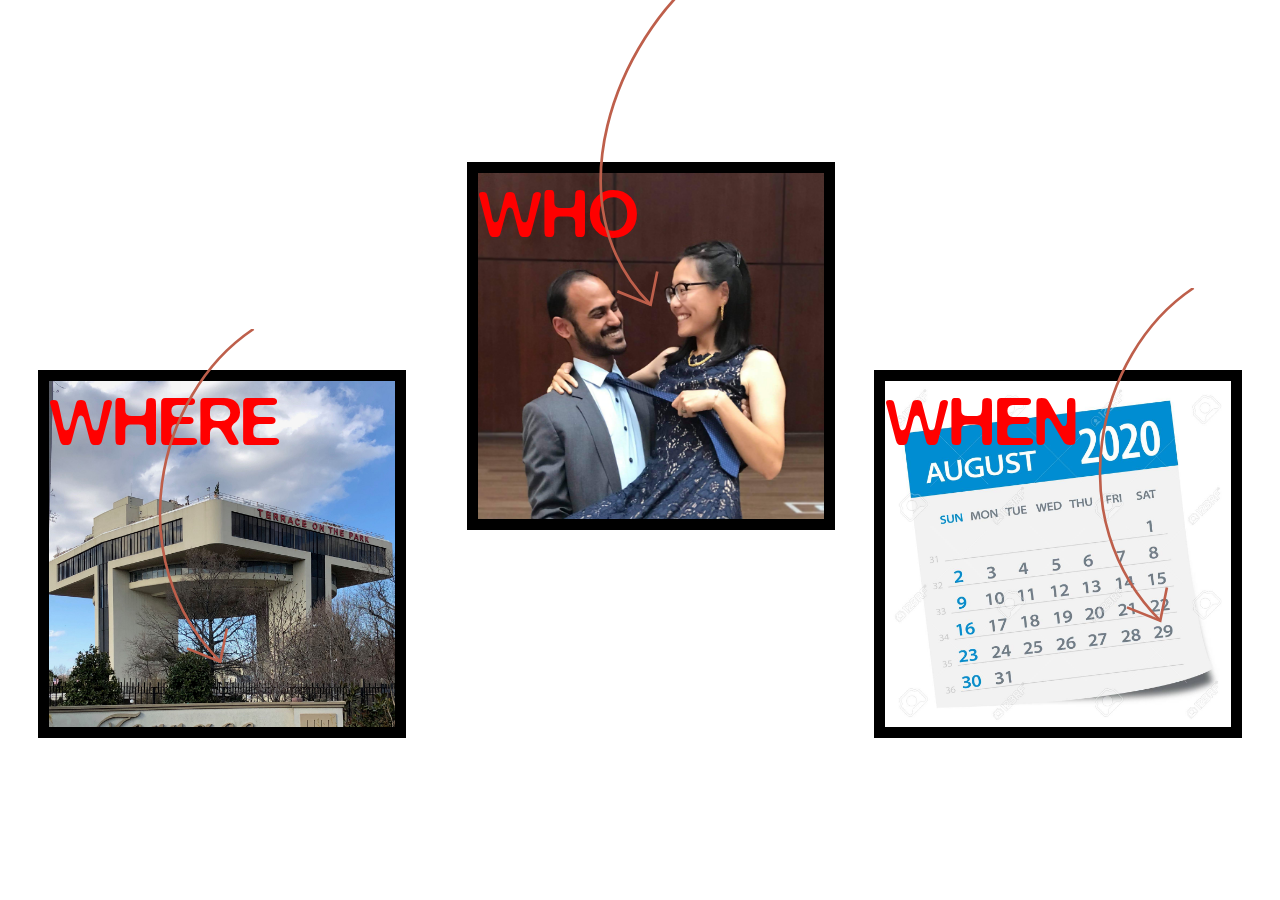
<file: card.html>
<!DOCTYPE html>
<html>
  <head>
    <title>Alvin and Anita</title>
    <link href="stylesheets/card.css" rel="stylesheet" type="text/css">
    <link href='https://fonts.googleapis.com/css?family=Open+Sans' rel='stylesheet' type='text/css'>
    <meta charset="UTF-8">
    <meta name="description" content="The wedding reception of Alvin and Anita">
    <meta name="viewport" content="width=device-width, initial-scale=1">
  </head>
  <body>
    <div id="main">
      <section id="top-graphic">
        <div class="img-box who">
          <div class="img-box-text">WHO</div>
          <svg class='svgArrow svgArrowWho' viewBox="0 0 25 52">
            <path class="svgArrowCurve" d="M 23 0 C 10 10, 0 35, 15 50" />
            <polyline class="svgArrowPoint" points="10,48 15,50 16,45" />
          </svg>
        </div>
        <div class="img-box where">
          <div class="img-box-text">WHERE</div>
          <svg class='svgArrow svgArrowWhere' viewBox="0 0 20 52">
            <path class="svgArrowCurve" d="M 20 0 C 5 10, 0 35, 15 50" />
            <polyline class="svgArrowPoint" points="10,48 15,50 16,45" />
          </svg>
        </div>
        <div class="img-box when">
          <div class="img-box-text">WHEN</div>
          <svg class='svgArrow svgArrowWhen' viewBox="0 0 20 52">
            <path class="svgArrowCurve" d="M 20 0 C 5 10, 0 35, 15 50" />
            <polyline class="svgArrowPoint" points="10,48 15,50 16,45" />
          </svg>
        </div>
      </section>
    </div>
  </body>
</html>
</file>
<file: stylesheets/card.css>
:root {
  --boxDimension: calc(20vw + 10vh);
  --imgBoxWhoLrOffset: calc(50vw - var(--boxDimension) / 2);
  --imgBoxSideLrOffset: calc(30vw - var(--boxDimension));
  --imgBoxWhoTbOffset: calc(50vh - var(--boxDimension) / 1.2);
  --imgBoxTbOffset: calc(50vh - var(--boxDimension) / 1.2);
  --bgColor: #FFFFFF;
}

@media (max-aspect-ratio: 1/1) {
  :root {
    --imgBoxWhoLrOffset: calc(70vw - var(--boxDimension) / 2);
    --imgBoxSideLrOffset: calc(70vw - var(--boxDimension) / 2);
    --imgBoxWhoTbOffset: calc(20vh - var(--boxDimension) / 2);
    --imgBoxTbOffset: calc(50vh - var(--boxDimension) / 2);
  }
}

@font-face {
  font-family: "BlurMedium";
  src: url("../fontfaces/Blur_Medium.ttf");
}

html {
  font-size: 100%;
  height: 100%;
}

body {
  background-color: #050810;
  color: #FFFFFF;
  font-family: 'Open Sans', sans-serif;
  font-weight: 300;
  height: 100%;
  margin: 0;
  padding: 0;
}

.img-box-text {
  position: absolute;
}

.svgArrow {
  stroke-width: 1%;
  stroke: #BE5F4B;
  fill: transparent;

  height: 100%;
  width: 100%;
  position: absolute;
}

.svgArrow.svgArrowWho {
  margin-top: -58%;
  margin-left: -5%;
}

.svgArrow.svgArrowWhen {
  margin-top: -27%;
  margin-left: 20%;
}

.svgArrow.svgArrowWhere {
  margin-top: -15%;
  margin-left: -10%;
}

div#main section {
  height: 100vh;
  width: 100vw;
}

div#main section#top-graphic {
  background-color: var(--bgColor);
}


div#main section#top-graphic div.img-box {
  font-family: 'BlurMedium', sans-serif;
  font-size: calc(var(--boxDimension) / 5);
  color: red;
  width: var(--boxDimension);
  height: var(--boxDimension);
  position: absolute;
  border: calc(var(--boxDimension) / 30) solid #000000;
  background-color: #000000;
  background-position: center;
  background-size: contain;
  background-repeat: no-repeat;
}

div#main section#top-graphic div.who {
  background-image: url("../images/alvin-and-anita3.png");
  left: var(--imgBoxWhoLrOffset);
  top: var(--imgBoxWhoTbOffset);
}

div#main section#top-graphic div.where {
  background-image: url("../images/IMG-03362.jpg");
  bottom: var(--imgBoxWhoTbOffset);
  left: var(--imgBoxSideLrOffset);
}

div#main section#top-graphic div.when {
  background-image: url("../images/129031492-august-2020-calendar-leaf-illustration-vector-graphic-page.jpg");
  bottom: var(--imgBoxTbOffset);
  right: var(--imgBoxSideLrOffset);
}
</file>
